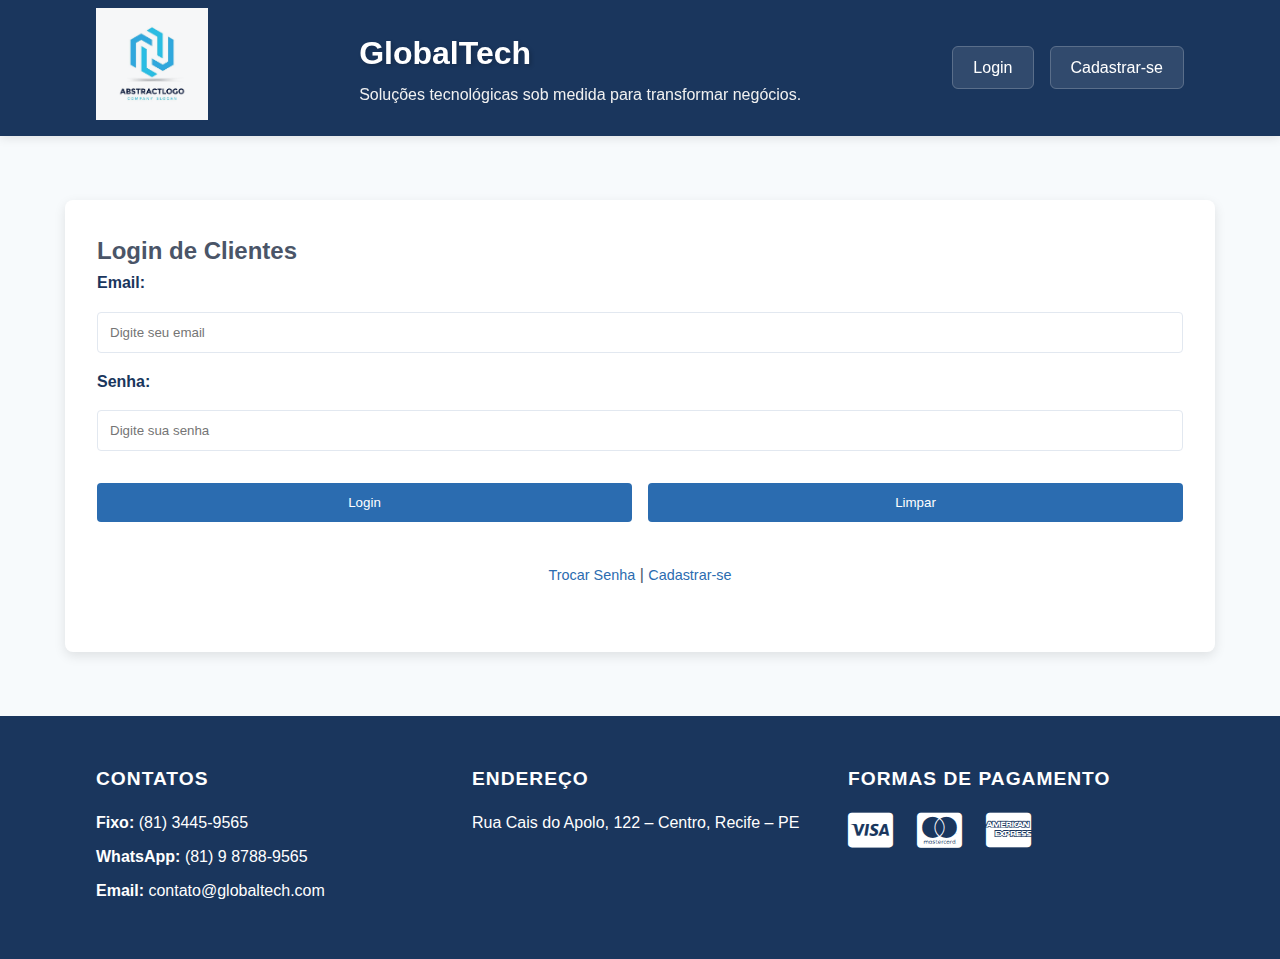
<file: AV1 - front/html/index.html>
<!DOCTYPE html>
<html lang="pt-BR">
  <head>
    <meta charset="UTF-8" />
    <meta name="viewport" content="width=device-width, initial-scale=1" />
    <title>GlobalTech – Soluções em Tecnologia</title>
    <link
      rel="stylesheet"
      href="https://cdnjs.cloudflare.com/ajax/libs/font-awesome/6.0.0/css/all.min.css"
    />
    <link rel="stylesheet" href="../css/global.css" />
    <link rel="stylesheet" href="../css/conteudo.css" />
  </head>

  <body>
    <header class="header">
      <div class="container header-container">
        <a href="index.html" class="logo-link">
          <img
            src="../assets/logo.png"
            alt="Logo GlobalTech"
            class="logo"
            loading="lazy"
          />
        </a>
        <div>
          <h1 class="site-title">GlobalTech</h1>
          <p class="site-subtitle">
            Soluções tecnológicas sob medida para transformar negócios.
          </p>
        </div>
        <nav>
          <ul class="nav-list">
            <li><a href="login.html">Login</a></li>
            <li><a href="register.html">Cadastrar-se</a></li>
          </ul>
        </nav>
      </div>
    </header>

    <main class="container">
      <section id="history" class="section">
        <h2>Nossa História</h2>
        <p>
          Desde 2004, oferecemos soluções tecnológicas inovadoras e seguras para
          diversos segmentos de mercado. Nossa missão sempre foi impulsionar a
          transformação digital com responsabilidade, acessibilidade e
          excelência.
        </p>
        <p>
          Ao longo dos anos, nos consolidamos como referência em desenvolvimento
          de software, segurança da informação e infraestrutura de rede. Com uma
          equipe multidisciplinar e apaixonada por tecnologia, entregamos
          projetos de alto impacto que contribuem diretamente para o crescimento
          sustentável de nossos clientes.
        </p>
      </section>

      <section id="video" class="section">
        <h2>Vídeo Institucional</h2>
        <div id="video-wrapper">
          <iframe
            src="https://www.youtube.com/embed/A5kPdbZm-zI"
            title="Vídeo Institucional"
            allowfullscreen
          ></iframe>
        </div>
      </section>

      <section id="gallery" class="section">
        <h2>Galeria</h2>
        <div class="gallery">
          <figure>
            <img src="../assets/instalacao1.jpg" alt="Instalação 1" />
          </figure>
          <figure>
            <img src="../assets/instalacao2.jpg" alt="Instalação 2" />
          </figure>
          <figure><img src="../assets/equipe.jpg" alt="Equipe" /></figure>
          <figure>
            <img src="../assets/atendimento.jpg" alt="Atendimento" />
          </figure>
        </div>
      </section>

      <section id="services" class="section">
        <h2>Serviços de TI</h2>
        <ul class="services-list">
          <li>Desenvolvimento de Software Sob Medida</li>
          <li>Consultoria de Segurança da Informação</li>
          <li>Gerenciamento de Infraestrutura de Rede</li>
          <li>Suporte e Manutenção Técnica</li>
          <li>Cloud Computing e Virtualização</li>
          <li>Desenvolvimento de Aplicativos Móveis</li>
          <li>Inteligência Artificial e Machine Learning</li>
          <li>Análise e Ciência de Dados</li>
          <li>Automação de Processos</li>
        </ul>
      </section>

      <section id="founders" class="section">
        <h2>Fundadores</h2>
        <table role="presentation" class="founders-table">
          <thead>
            <tr>
              <th>Cargo</th>
              <th>Nome</th>
              <th>Experiência</th>
            </tr>
          </thead>
          <tbody>
            <tr>
              <td id="ceo">CEO</td>
              <td>Luiza Omena</td>
              <td>
                Referência em Segurança da Informação e Gestão de Projetos.
              </td>
            </tr>
            <tr>
              <td>CTO</td>
              <td>Henrique Cordeiro</td>
              <td>
                Especialista em Arquitetura de Software e Sistemas Resilientes.
              </td>
            </tr>
            <tr>
              <td>COO</td>
              <td>Nika Omena</td>
              <td>Consultora de Infraestrutura de Rede e Snax.</td>
            </tr>
            <tr>
              <td>CFO</td>
              <td>Flora Omena</td>
              <td>Inovadora na Segurança Defensiva e em Liderança.</td>
            </tr>
          </tbody>
        </table>
      </section>
    </main>

    <footer class="footer">
      <div class="container footer-container">
        <div class="contacts">
          <h3>Contatos</h3>
          <ul>
            <li><strong>Fixo:</strong> (81) 3445-9565</li>
            <li><strong>WhatsApp:</strong> (81) 9 8788-9565</li>
            <li>
              <strong>Email:</strong>
              <a href="mailto:contato@globaltech.com">contato@globaltech.com</a>
            </li>
          </ul>
        </div>
        <div class="address">
          <h3>Endereço</h3>
          <p>Rua Cais do Apolo, 122 – Centro, Recife – PE</p>
        </div>
        <div class="payments">
          <h3>Formas de Pagamento</h3>
          <div class="payment-methods">
            <i class="fab fa-cc-visa"></i>
            <i class="fab fa-cc-mastercard"></i>
            <i class="fab fa-cc-amex"></i>
          </div>
        </div>
      </div>
    </footer>

    <script src="../js/session.js"></script>
  </body>
</html>
</file>
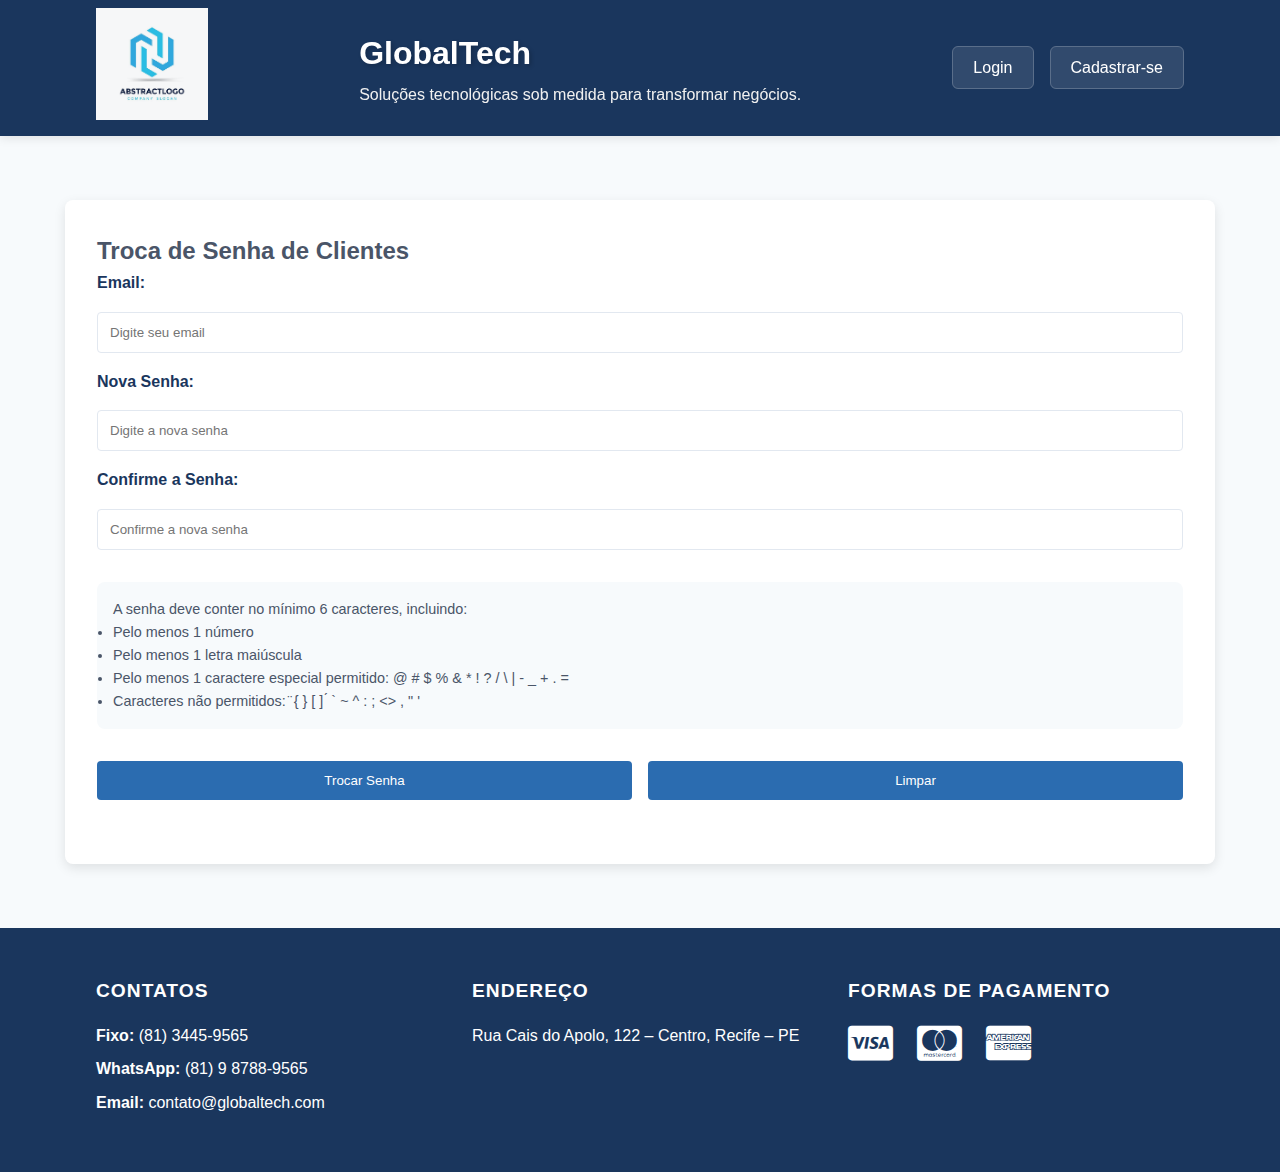
<file: AV1 - front/html/change-password.html>
<!DOCTYPE html>
<html lang="pt-BR">
  <head>
    <meta charset="UTF-8" />
    <meta name="viewport" content="width=device-width, initial-scale=1" />
    <title>Troca de Senha de Clientes</title>
    <link
      rel="stylesheet"
      href="https://cdnjs.cloudflare.com/ajax/libs/font-awesome/6.0.0/css/all.min.css"
    />
    <link rel="stylesheet" href="../css/global.css" />
    <link rel="stylesheet" href="../css/conteudo.css" />
    <link rel="stylesheet" href="../css/login.css" />
  </head>

  <body>
    <header class="header">
      <div class="container header-container">
        <a href="index.html" class="logo-link">
          <img
            src="../assets/logo.png"
            alt="Logo GlobalTech"
            class="logo"
            loading="lazy"
          />
        </a>
        <div>
          <h1 class="site-title">GlobalTech</h1>
          <p class="site-subtitle">
            Soluções tecnológicas sob medida para transformar negócios.
          </p>
        </div>
        <nav>
          <ul class="nav-list">
            <li><a href="login.html">Login</a></li>
            <li><a href="register.html">Cadastrar-se</a></li>
          </ul>
        </nav>
      </div>
    </header>

    <main class="container login-container">
      <h2>Troca de Senha de Clientes</h2>

      <form id="changePasswordForm" class="login-form">
        <label for="email">Email:</label>
        <input
          type="email"
          id="email"
          placeholder="Digite seu email"
          required
        />

        <label for="password">Nova Senha:</label>
        <input
          type="password"
          id="password"
          placeholder="Digite a nova senha"
          required
        />

        <label for="confirmPassword">Confirme a Senha:</label>
        <input
          type="password"
          id="confirmPassword"
          placeholder="Confirme a nova senha"
          required
        />

        <div class="instructions">
          <p>A senha deve conter no mínimo 6 caracteres, incluindo:</p>
          <ul>
            <li>Pelo menos 1 número</li>
            <li>Pelo menos 1 letra maiúscula</li>
            <li>
              Pelo menos 1 caractere especial permitido: @ # $ % & * ! ? / \ | -
              _ + . =
            </li>
            <li>Caracteres não permitidos: ̈ { } [ ] ́ ` ~ ^ : ; <> , " '</li>
          </ul>
        </div>

        <div class="button-group">
          <button type="submit">Trocar Senha</button>
          <button type="button" id="clearBtn">Limpar</button>
        </div>

        <p id="message" class="message"></p>
      </form>
    </main>

    <footer class="footer">
      <div class="container footer-container">
        <div class="contacts">
          <h3>Contatos</h3>
          <ul>
            <li><strong>Fixo:</strong> (81) 3445-9565</li>
            <li><strong>WhatsApp:</strong> (81) 9 8788-9565</li>
            <li>
              <strong>Email:</strong>
              <a href="mailto:contato@globaltech.com">contato@globaltech.com</a>
            </li>
          </ul>
        </div>
        <div class="address">
          <h3>Endereço</h3>
          <p>Rua Cais do Apolo, 122 – Centro, Recife – PE</p>
        </div>
        <div class="payments">
          <h3>Formas de Pagamento</h3>
          <div class="payment-methods">
            <i class="fab fa-cc-visa"></i>
            <i class="fab fa-cc-mastercard"></i>
            <i class="fab fa-cc-amex"></i>
          </div>
        </div>
      </div>
    </footer>

    <script src="../js/change-password.js"></script>
  </body>
</html>
</file>
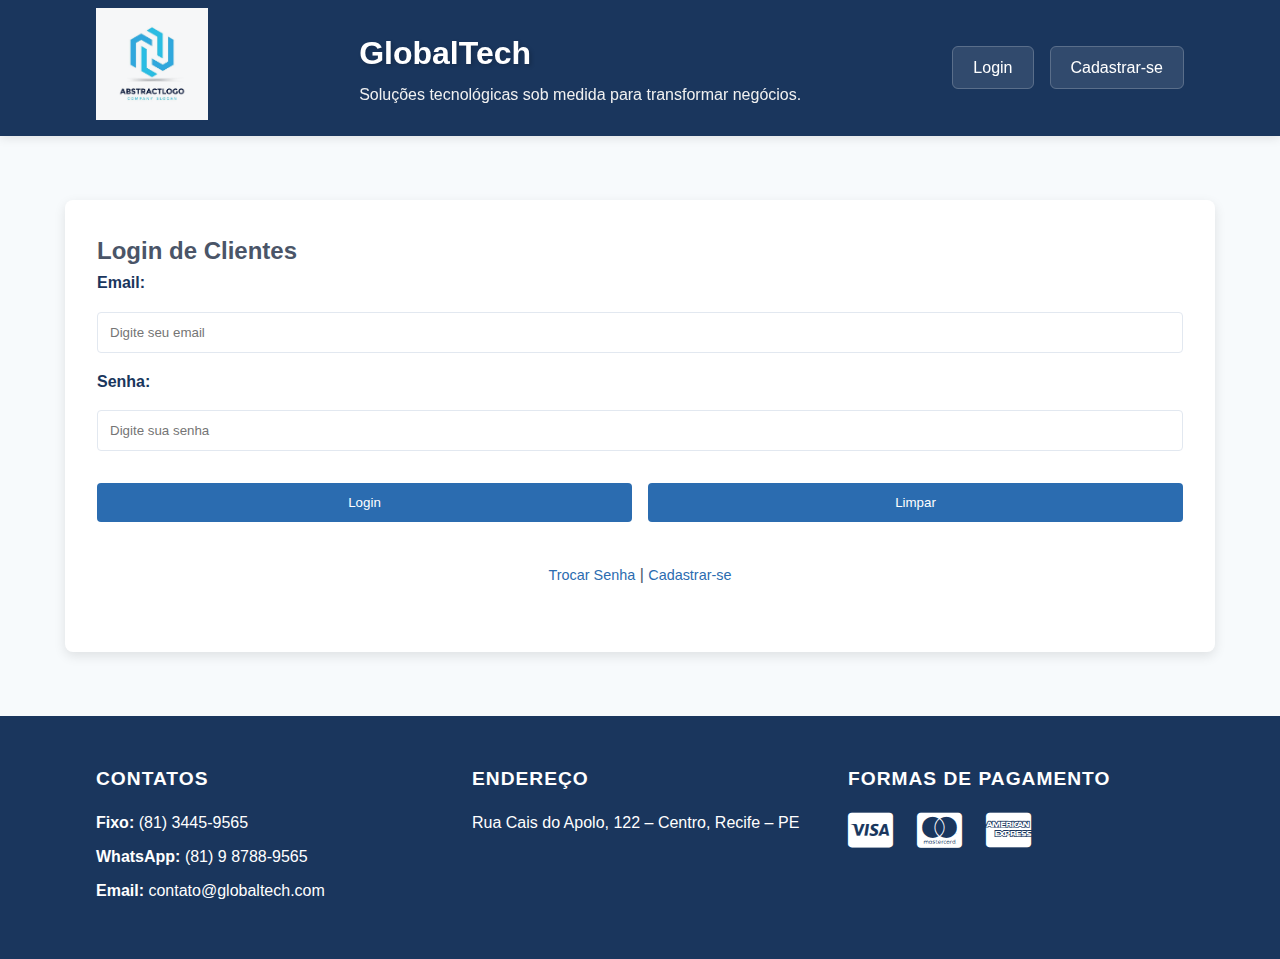
<file: AV1 - front/html/login.html>
<!DOCTYPE html>
<html lang="pt-BR">
  <head>
    <meta charset="UTF-8" />
    <meta name="viewport" content="width=device-width, initial-scale=1" />
    <title>Login de Clientes</title>
    <link
      rel="stylesheet"
      href="https://cdnjs.cloudflare.com/ajax/libs/font-awesome/6.0.0/css/all.min.css"
    />
    <link rel="stylesheet" href="../css/global.css" />
    <link rel="stylesheet" href="../css/conteudo.css" />
    <link rel="stylesheet" href="../css/login.css" />
  </head>

  <body>
    <header class="header">
      <div class="container header-container">
        <a href="index.html" class="logo-link">
          <img
            src="../assets/logo.png"
            alt="Logo GlobalTech"
            class="logo"
            loading="lazy"
          />
        </a>
        <div>
          <h1 class="site-title">GlobalTech</h1>
          <p class="site-subtitle">
            Soluções tecnológicas sob medida para transformar negócios.
          </p>
        </div>
        <nav>
          <ul class="nav-list">
            <li><a href="login.html">Login</a></li>
            <li><a href="register.html">Cadastrar-se</a></li>
          </ul>
        </nav>
      </div>
    </header>

    <main class="container login-container">
      <h2>Login de Clientes</h2>

      <form id="loginForm" class="login-form">
        <label for="email">Email:</label>
        <input
          type="email"
          id="email"
          placeholder="Digite seu email"
          required
        />

        <label for="password">Senha:</label>
        <input
          type="password"
          id="password"
          placeholder="Digite sua senha"
          required
        />

        <div class="button-group">
          <button type="submit">Login</button>
          <button type="button" id="clearBtn">Limpar</button>
        </div>

        <p class="form-links">
          <a href="change-password.html">Trocar Senha</a> |
          <a href="register.html">Cadastrar-se</a>
        </p>

        <p id="message" class="message"></p>
      </form>
    </main>

    <footer class="footer">
      <div class="container footer-container">
        <div class="contacts">
          <h3>Contatos</h3>
          <ul>
            <li><strong>Fixo:</strong> (81) 3445-9565</li>
            <li><strong>WhatsApp:</strong> (81) 9 8788-9565</li>
            <li>
              <strong>Email:</strong>
              <a href="mailto:contato@globaltech.com">contato@globaltech.com</a>
            </li>
          </ul>
        </div>
        <div class="address">
          <h3>Endereço</h3>
          <p>Rua Cais do Apolo, 122 – Centro, Recife – PE</p>
        </div>
        <div class="payments">
          <h3>Formas de Pagamento</h3>
          <div class="payment-methods">
            <i class="fab fa-cc-visa"></i>
            <i class="fab fa-cc-mastercard"></i>
            <i class="fab fa-cc-amex"></i>
          </div>
        </div>
      </div>
    </footer>

    <script src="../js/login.js"></script>
  </body>
</html>
</file>
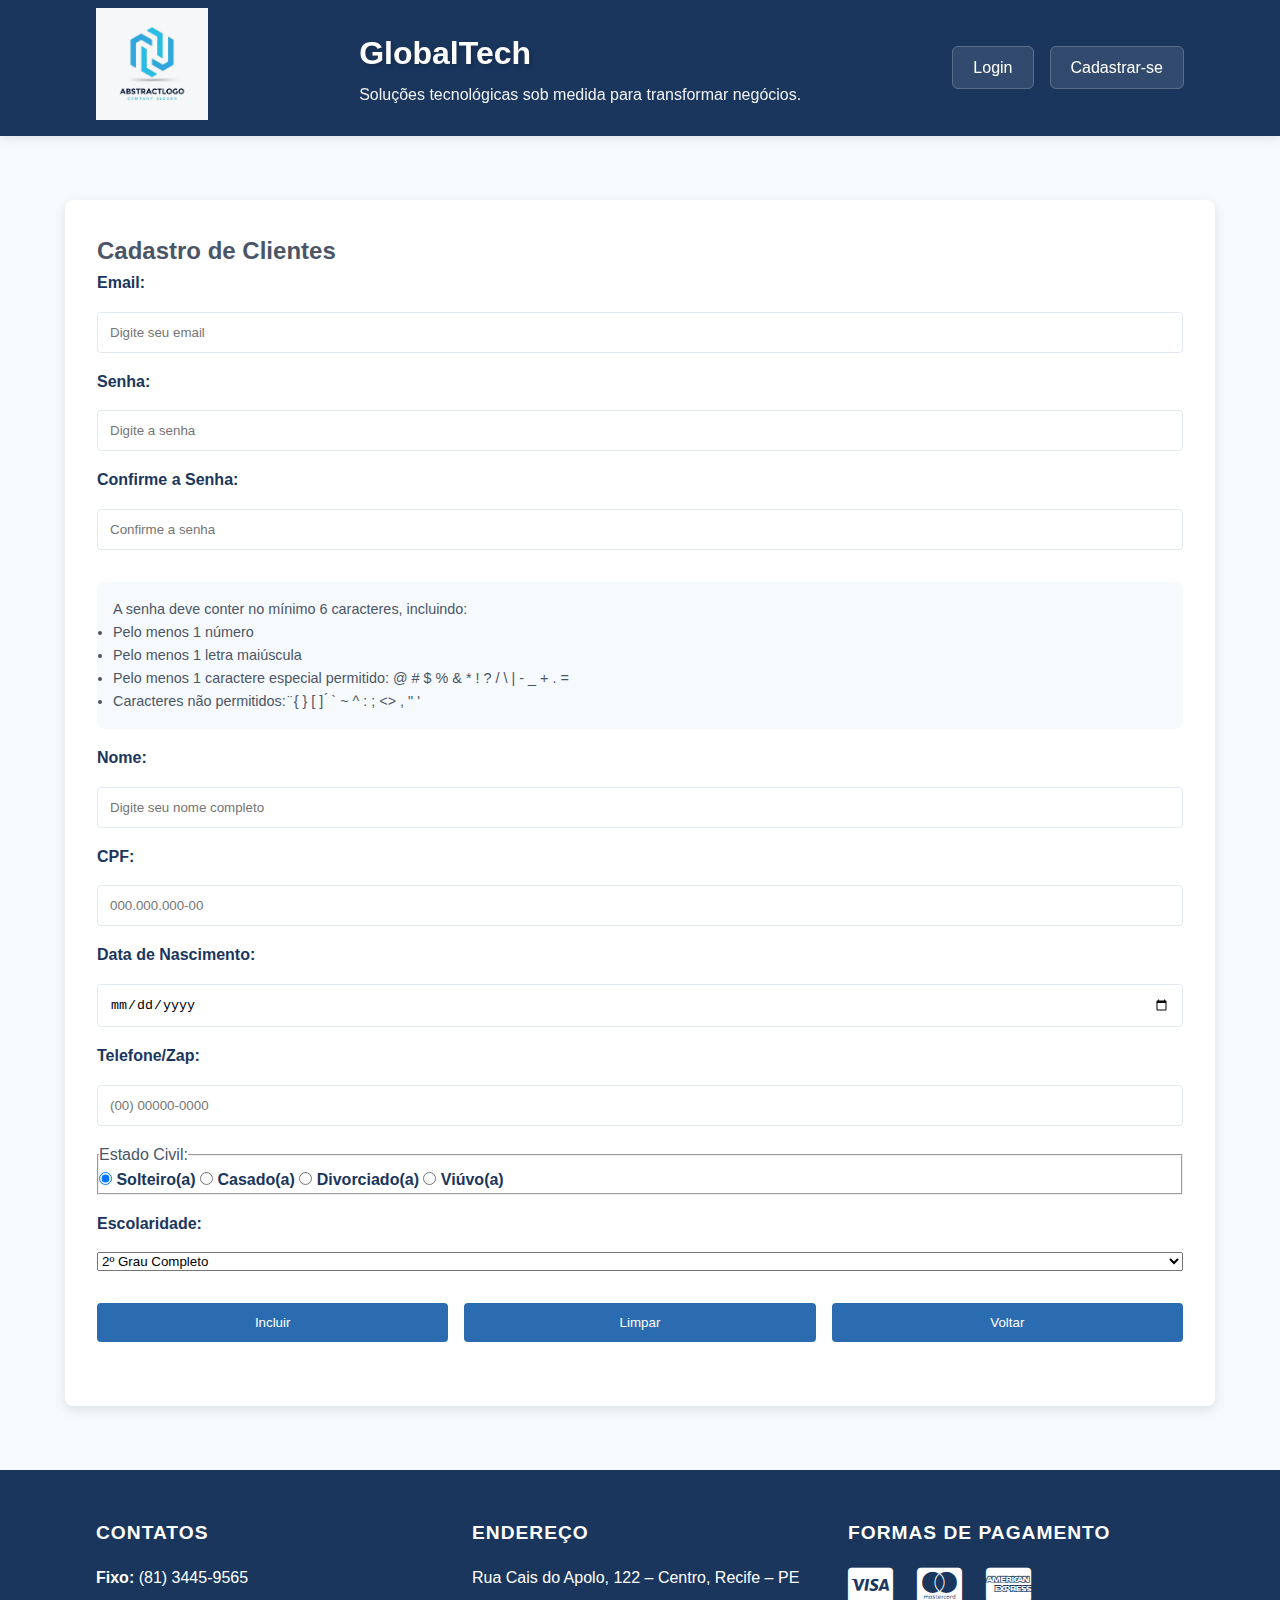
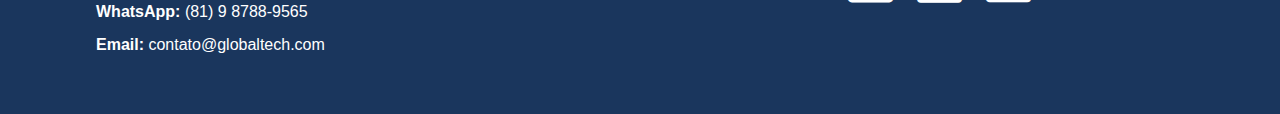
<file: AV1 - front/html/register.html>
<!DOCTYPE html>
<html lang="pt-BR">
  <head>
    <meta charset="UTF-8" />
    <meta name="viewport" content="width=device-width, initial-scale=1" />
    <title>Cadastro de Clientes</title>
    <link
      rel="stylesheet"
      href="https://cdnjs.cloudflare.com/ajax/libs/font-awesome/6.0.0/css/all.min.css"
    />
    <link rel="stylesheet" href="../css/global.css" />
    <link rel="stylesheet" href="../css/conteudo.css" />
    <link rel="stylesheet" href="../css/login.css" />
  </head>

  <body>
    <header class="header">
      <div class="container header-container">
        <a href="index.html" class="logo-link">
          <img
            src="../assets/logo.png"
            alt="Logo GlobalTech"
            class="logo"
            loading="lazy"
          />
        </a>
        <div>
          <h1 class="site-title">GlobalTech</h1>
          <p class="site-subtitle">
            Soluções tecnológicas sob medida para transformar negócios.
          </p>
        </div>
        <nav>
          <ul class="nav-list">
            <li><a href="login.html">Login</a></li>
            <li><a href="register.html">Cadastrar-se</a></li>
          </ul>
        </nav>
      </div>
    </header>

    <main class="container login-container">
      <h2>Cadastro de Clientes</h2>

      <form id="registerForm" class="login-form">
        <label for="email">Email:</label>
        <input
          type="email"
          id="email"
          placeholder="Digite seu email"
          required
        />

        <label for="password">Senha:</label>
        <input
          type="password"
          id="password"
          placeholder="Digite a senha"
          required
        />

        <label for="confirmPassword">Confirme a Senha:</label>
        <input
          type="password"
          id="confirmPassword"
          placeholder="Confirme a senha"
          required
        />

        <div class="instructions">
          <p>A senha deve conter no mínimo 6 caracteres, incluindo:</p>
          <ul>
            <li>Pelo menos 1 número</li>
            <li>Pelo menos 1 letra maiúscula</li>
            <li>
              Pelo menos 1 caractere especial permitido: @ # $ % & * ! ? / \ | -
              _ + . =
            </li>
            <li>Caracteres não permitidos: ̈ { } [ ] ́ ` ~ ^ : ; <> , " '</li>
          </ul>
        </div>

        <label for="name">Nome:</label>
        <input
          type="text"
          id="name"
          placeholder="Digite seu nome completo"
          required
        />

        <label for="cpf">CPF:</label>
        <input
          type="text"
          id="cpf"
          placeholder="000.000.000-00"
          maxlength="14"
          required
        />

        <label for="birthdate">Data de Nascimento:</label>
        <input type="date" id="birthdate" required />

        <label for="phone">Telefone/Zap:</label>
        <input
          type="text"
          id="phone"
          placeholder="(00) 00000-0000"
          maxlength="15"
        />

        <fieldset class="fieldset-group">
          <legend>Estado Civil:</legend>
          <label
            ><input
              type="radio"
              name="maritalStatus"
              value="solteiro"
              checked
            />
            Solteiro(a)</label
          >
          <label
            ><input type="radio" name="maritalStatus" value="casado" />
            Casado(a)</label
          >
          <label
            ><input type="radio" name="maritalStatus" value="divorciado" />
            Divorciado(a)</label
          >
          <label
            ><input type="radio" name="maritalStatus" value="viuvo" />
            Viúvo(a)</label
          >
        </fieldset>

        <label for="education">Escolaridade:</label>
        <select id="education">
          <option value="1_incompleto">1º Grau Incompleto</option>
          <option value="1_completo">1º Grau Completo</option>
          <option value="2_completo" selected>2º Grau Completo</option>
          <option value="superior">Nível Superior</option>
          <option value="pos">Pós-Graduado</option>
        </select>

        <div class="button-group">
          <button type="submit">Incluir</button>
          <button type="button" id="clearBtn">Limpar</button>
          <button type="button" id="backBtn">Voltar</button>
        </div>

        <p id="message" class="message"></p>
      </form>
    </main>

    <footer class="footer">
      <div class="container footer-container">
        <div class="contacts">
          <h3>Contatos</h3>
          <ul>
            <li><strong>Fixo:</strong> (81) 3445-9565</li>
            <li><strong>WhatsApp:</strong> (81) 9 8788-9565</li>
            <li>
              <strong>Email:</strong>
              <a href="mailto:contato@globaltech.com">contato@globaltech.com</a>
            </li>
          </ul>
        </div>
        <div class="address">
          <h3>Endereço</h3>
          <p>Rua Cais do Apolo, 122 – Centro, Recife – PE</p>
        </div>
        <div class="payments">
          <h3>Formas de Pagamento</h3>
          <div class="payment-methods">
            <i class="fab fa-cc-visa"></i>
            <i class="fab fa-cc-mastercard"></i>
            <i class="fab fa-cc-amex"></i>
          </div>
        </div>
      </div>
    </footer>

    <script type="module" src="../js/register.js"></script>
  </body>
</html>
</file>
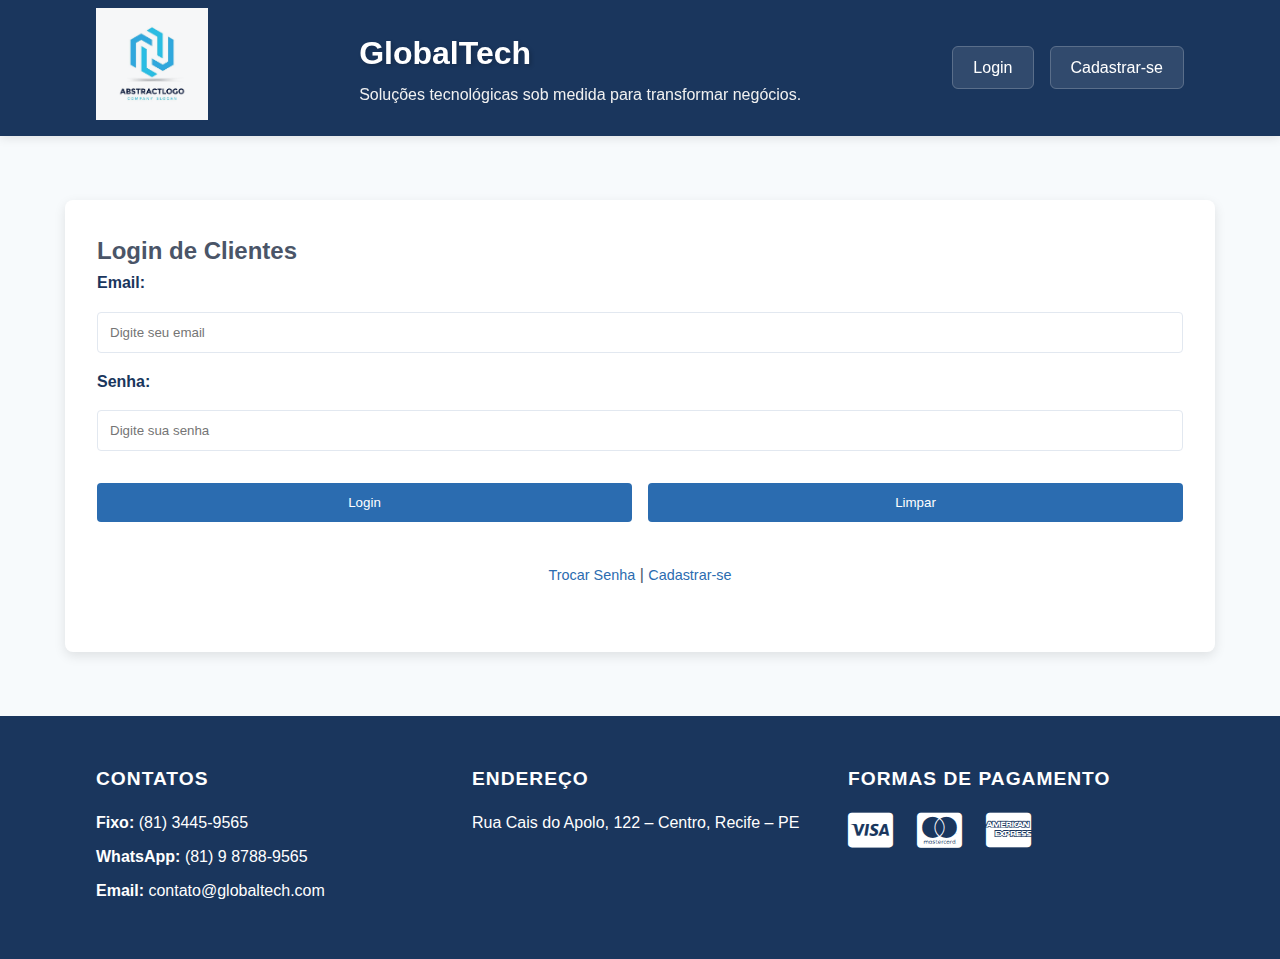
<file: AV1 - front/html/service.html>
<!DOCTYPE html>
<html lang="pt-BR">
  <head>
    <meta charset="UTF-8" />
    <meta name="viewport" content="width=device-width, initial-scale=1" />
    <title>Solicitação de Serviços de TI</title>
    <link
      rel="stylesheet"
      href="https://cdnjs.cloudflare.com/ajax/libs/font-awesome/6.0.0/css/all.min.css"
    />
    <link rel="stylesheet" href="../css/global.css" />
    <link rel="stylesheet" href="../css/conteudo.css" />
    <link rel="stylesheet" href="../css/service.css" />
  </head>

  <body>
    <header class="header">
      <div class="container header-container">
        <a href="index.html" class="logo-link">
          <img
            src="../assets/logo.png"
            alt="Logo GlobalTech"
            class="logo"
            loading="lazy"
          />
        </a>
        <div>
          <h1 class="site-title">GlobalTech</h1>
          <p class="site-subtitle">
            Soluções tecnológicas sob medida para transformar negócios.
          </p>
        </div>
        <nav>
          <ul class="nav-list">
            <li><a href="login.html">Login</a></li>
            <li><a href="register.html">Cadastrar-se</a></li>
          </ul>
        </nav>
      </div>
    </header>

    <main class="container login-container">
      <h2>Solicitação de Serviços de TI</h2>

      <section class="orders-list section">
        <h3>Solicitações Realizadas</h3>
        <table id="ordersTable" class="founders-table">
          <thead>
            <tr>
              <th style="color: black">#</th>
              <th>Data do Pedido</th>
              <th>Serviço</th>
              <th>Status</th>
              <th>Preço</th>
              <th>Data Prevista</th>
              <th>Ações</th>
            </tr>
          </thead>
          <tbody></tbody>
        </table>
      </section>

      <section class="new-request section">
        <h3>Nova Solicitação</h3>

        <form id="serviceForm" class="login-form">
          <label for="service">Serviço de TI:</label>
          <select id="service" required>
            <option value="">Selecione um serviço</option>
            <option value="Desenvolvimento de Software">
              Desenvolvimento de Software
            </option>
            <option value="Consultoria de Segurança">
              Consultoria de Segurança
            </option>
            <option value="Gerenciamento de Rede">Gerenciamento de Rede</option>
            <option value="Suporte Técnico">Suporte Técnico</option>
          </select>

          <label><strong>Preço:</strong> <span id="price">-</span></label>
          <label
            ><strong>Prazo de Atendimento:</strong>
            <span id="deadline">-</span></label
          >
          <label
            ><strong>Data Prevista:</strong>
            <span id="expectedDate">-</span></label
          >

          <div class="button-group">
            <button type="submit">Incluir Solicitação</button>
          </div>
        </form>
      </section>
    </main>

    <footer class="footer">
      <div class="container footer-container">
        <div class="contacts">
          <h3>Contatos</h3>
          <ul>
            <li><strong>Fixo:</strong> (81) 3445-9565</li>
            <li><strong>WhatsApp:</strong> (81) 9 8788-9565</li>
            <li>
              <strong>Email:</strong>
              <a href="mailto:contato@globaltech.com">contato@globaltech.com</a>
            </li>
          </ul>
        </div>
        <div class="address">
          <h3>Endereço</h3>
          <p>Rua Cais do Apolo, 122 – Centro, Recife – PE</p>
        </div>
        <div class="payments">
          <h3>Formas de Pagamento</h3>
          <div class="payment-methods">
            <i class="fab fa-cc-visa"></i>
            <i class="fab fa-cc-mastercard"></i>
            <i class="fab fa-cc-amex"></i>
          </div>
        </div>
      </div>
    </footer>

    <script src="../js/service.js"></script>
    <script src="../js/session.js"></script>
  </body>
</html>
</file>
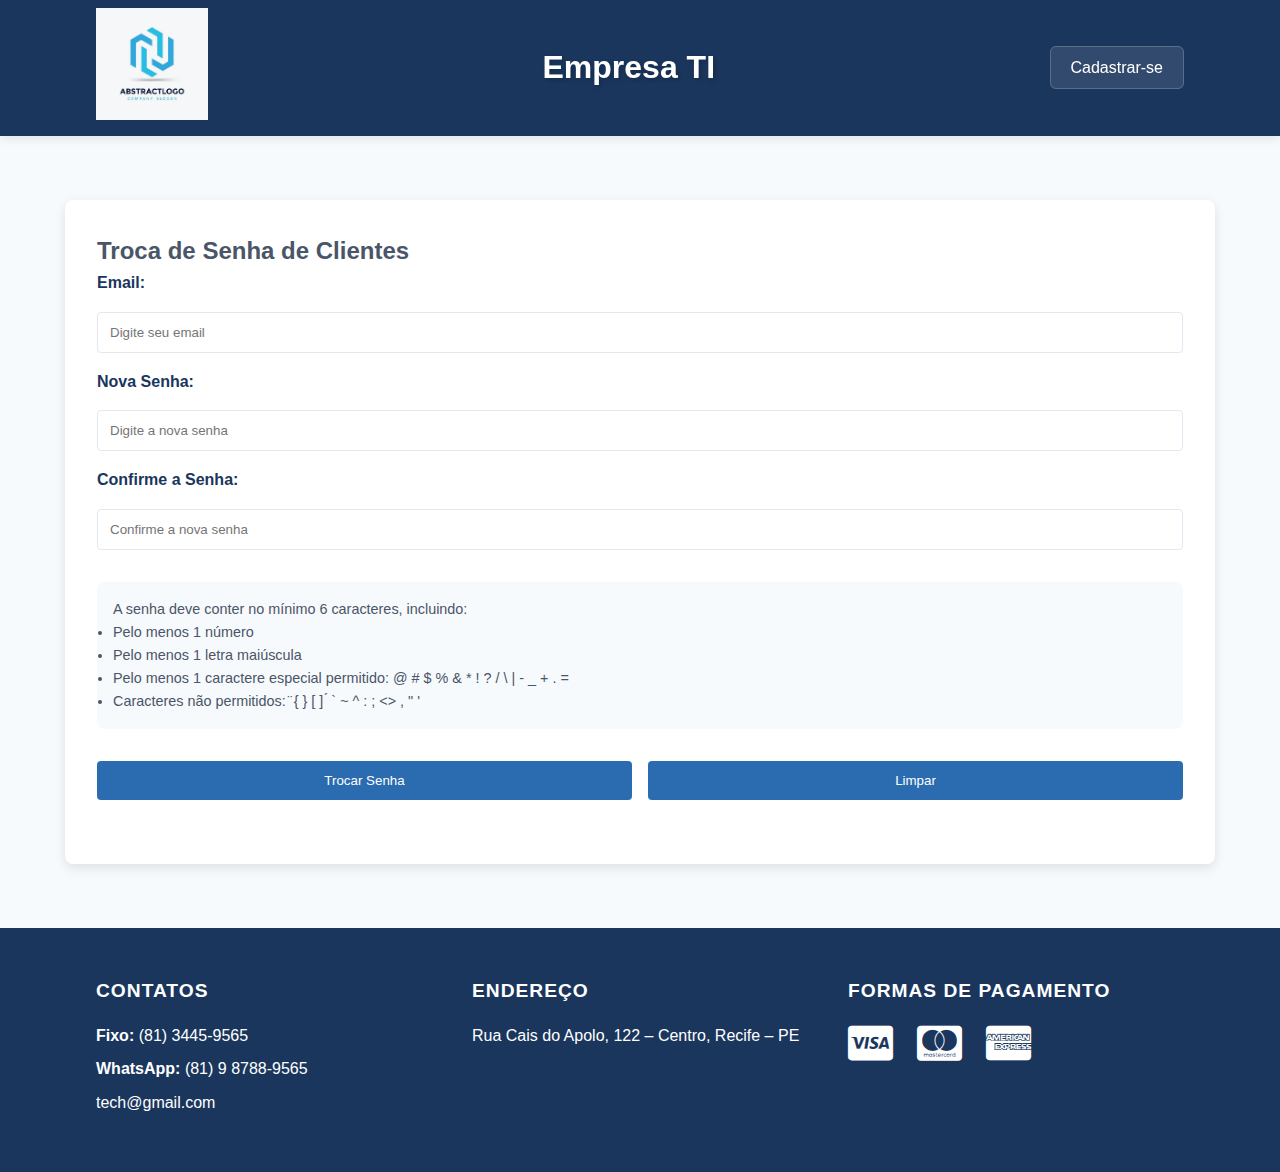
<file: AV1 - front/html/trocar-senha.html>
<!DOCTYPE html>
<html lang="pt-BR">

<head>
  <meta charset="UTF-8" />
  <meta name="viewport" content="width=device-width, initial-scale=1" />
  <title>Troca de Senha de Clientes</title>
  <link rel="stylesheet" href="https://cdnjs.cloudflare.com/ajax/libs/font-awesome/6.0.0/css/all.min.css" />
  <link rel="stylesheet" href="../css/global.css" />
  <link rel="stylesheet" href="../css/conteudo.css" />
  <link rel="stylesheet" href="../css/login.css" />
</head>

<body>
  <header class="header">
    <div class="container header-container">
      <a href="index.html" class="logo-link">
        <img src="../assets/logo.png" alt="Logo Empresa TI" class="logo" loading="lazy" />
      </a>
      <h1 class="site-title">Empresa TI</h1>
      <nav>
        <ul class="nav-list">
          <li><a href="register.html">Cadastrar-se</a></li>
        </ul>
      </nav>
    </div>
  </header>

  <main class="container login-container">
    <h2>Troca de Senha de Clientes</h2>

    <form id="changePasswordForm" class="login-form">
      <label for="email">Email:</label>
      <input type="email" id="email" placeholder="Digite seu email" required />

      <label for="password">Nova Senha:</label>
      <input type="password" id="password" placeholder="Digite a nova senha" required />

      <label for="confirmPassword">Confirme a Senha:</label>
      <input type="password" id="confirmPassword" placeholder="Confirme a nova senha" required />

      <div class="instructions">
        <p>A senha deve conter no mínimo 6 caracteres, incluindo:</p>
        <ul>
          <li>Pelo menos 1 número</li>
          <li>Pelo menos 1 letra maiúscula</li>
          <li>Pelo menos 1 caractere especial permitido: @ # $ % & * ! ? / \ | - _ + . =</li>
          <li>Caracteres não permitidos: ̈ { } [ ] ́ ` ~ ^ : ; <> , " '</li>
        </ul>
      </div>

      <div class="button-group">
        <button type="submit">Trocar Senha</button>
        <button type="button" id="clearBtn">Limpar</button>
      </div>

      <p id="message" class="message"></p>
    </form>
  </main>

  <footer class="footer">
    <div class="container footer-container">
      <div class="contacts">
        <h3>Contatos</h3>
        <ul>
          <li><strong>Fixo:</strong> (81) 3445-9565</li>
          <li><strong>WhatsApp:</strong> (81) 9 8788-9565</li>
          <li><a href="mailto:tech@gmail.com">tech@gmail.com</a></li>
        </ul>
      </div>
      <div class="address">
        <h3>Endereço</h3>
        <p>Rua Cais do Apolo, 122 – Centro, Recife – PE</p>
      </div>
      <div class="payments">
        <h3>Formas de Pagamento</h3>
        <div class="payment-methods">
          <i class="fab fa-cc-visa"></i>
          <i class="fab fa-cc-mastercard"></i>
          <i class="fab fa-cc-amex"></i>
        </div>
      </div>
    </div>
  </footer>

  <script src="../js/trocar-senha.js"></script>
</body>

</html>
</file>
<file: AV1 - front/css/global.css>
:root {
  --blue-dark: #1a365d;
  --blue: #2b6cb0;
  --blue-light: #4299e1;
  --white: #ffffff;
  --gray-light: #f7fafc;
  --gray: #e2e8f0;
  --gray-dark: #4a5568;
  --accent: #02526a;
  --accent-light: #04a8da;
}

* {
  margin: 0;
  padding: 0;
  box-sizing: border-box;
}

body {
  font-family: "Segoe UI", sans-serif;
  background-color: var(--gray-light);
  color: var(--gray-dark);
  line-height: 1.6;
  cursor: default;
}

.container {
  max-width: 1150px;
  width: 90%;
  margin: 0 auto;
}

a {
  color: var(--blue);
  text-decoration: none;
}

a:hover {
  text-decoration: underline;
}

.hidden {
  display: none !important;
}

img[loading] {
  opacity: 0.96;
}

.header {
  background: var(--blue-dark);
  padding: 0.5rem 0;
  box-shadow: 0 2px 10px rgba(0, 0, 0, 0.1);
  position: sticky;
  top: 0;
  z-index: 1000;
}

.header-container {
  display: flex;
  align-items: center;
  justify-content: space-between;
  flex-wrap: wrap;
  max-width: 1200px;
  margin: 0 auto;
  padding: 0 2rem;
}

@media (max-width: 768px) {
  .header-container {
    flex-direction: column;
    align-items: center;
    text-align: center;
    gap: 1rem;
    padding: 1rem;
  }

  .logo {
    width: 6rem;
  }

  .site-title {
    font-size: 1.6rem;
  }

  .site-subtitle {
    font-size: 0.9rem;
  }

  .nav-list {
    flex-direction: column;
    gap: 0.75rem;
    width: 100%;
    margin-top: 0.5rem;
  }

  .nav-list a {
    width: 100%;
    padding: 0.75rem 0;
    background: rgba(255, 255, 255, 0.08);
    border: 1px solid rgba(255, 255, 255, 0.15);
  }

  .nav-list li {
    margin-top: 1rem;
  }
}

.logo {
  width: 7rem;
  transition: transform 0.3s ease;
}

.logo:hover {
  transform: scale(1.05);
}

.site-title {
  font-size: 2rem;
  color: var(--white);
  font-weight: bold;
  text-shadow: 2px 2px 4px rgba(0, 0, 0, 0.2);
  font-family: "Montserrat", sans-serif;
}

.nav-list {
  list-style: none;
  display: flex;
  gap: 1rem;
  align-items: center;
}

.nav-list a {
  color: var(--white);
  font-weight: 500;
  text-decoration: none;
  padding: 0.75rem 1.25rem;
  border-radius: 6px;
  transition: all 0.3s ease;
  background: rgba(255, 255, 255, 0.1);
  border: 1px solid rgba(255, 255, 255, 0.2);
}

.nav-list a:hover {
  background: rgba(255, 255, 255, 0.2);
  transform: translateY(-2px);
  box-shadow: 0 4px 8px rgba(0, 0, 0, 0.1);
}

.nav-list a:active {
  transform: translateY(0);
}

.footer {
  background: var(--blue-dark);
  color: var(--white);
  padding: 3rem 0;
  margin-top: 4rem;
}

.footer-container {
  display: grid;
  grid-template-columns: repeat(auto-fit, minmax(250px, 1fr));
  gap: 2.5rem;
  max-width: 1200px;
  margin: 0 auto;
  padding: 0 2rem;
}

.footer-container h3 {
  margin-bottom: 1rem;
  font-size: 1.2rem;
  text-transform: uppercase;
  letter-spacing: 1px;
}

.footer-container a {
  color: var(--white);
  text-decoration: none;
  transition: opacity 0.3s ease;
}

.footer-container a:hover {
  opacity: 0.8;
}

.footer-container ul {
  list-style: none;
}

.footer-container li {
  margin-bottom: 0.5rem;
}

.footer-container img {
  width: 50px;
  margin-right: 1rem;
  transition: transform 0.3s ease;
}

.footer-container img:hover {
  transform: scale(1.1);
}

.payment-methods {
  display: flex;
  gap: 1.5rem;
  margin-top: 1rem;
}

.payment-methods i {
  font-size: 2.5rem;
  color: var(--white);
  transition: all 0.3s ease;
}

.payment-methods i:hover {
  transform: scale(1.1);
  color: var(--blue-light);
}

.payment-methods .fa-cc-visa,
.payment-methods .fa-cc-mastercard,
.payment-methods .fa-cc-amex {
  color: var(--white);
}

.logo-link {
  display: inline-block;
  text-decoration: none;
}

.site-subtitle {
  font-size: 1rem;
  color: #f0f0f0;
  margin-top: 0.2rem;
}
</file>
<file: AV1 - front/css/conteudo.css>
.section {
  margin: 4rem 0;
  padding: 0 2rem;
  max-width: 1200px;
  margin: 4rem auto;
}

.section h2 {
  color: var(--blue);
  font-size: 2rem;
  margin-bottom: 1.5rem;
  border-bottom: 3px solid var(--blue);
  display: inline-block;
  font-family: 'Montserrat', sans-serif;
  text-transform: uppercase;
  letter-spacing: 1px;
}

.video-wrapper {
  position: relative;
  padding-bottom: 56.25%;
  height: 0;
  overflow: hidden;
  border-radius: 12px;
  box-shadow: 0 8px 16px rgba(0, 0, 0, 0.15);
  transition: transform 0.3s ease;
}

.video-wrapper:hover {
  transform: scale(1.02);
}

.video-wrapper iframe {
  position: absolute;
  width: 100%;
  height: 100%;
  border: none;
}

.gallery {
  display: flex;
  flex-wrap: wrap;
  gap: 1.5rem;
  justify-content: center;
}

.gallery figure {
  flex: 1 1 calc(25% - 1.5rem);
  max-width: 300px;
  background: var(--white);
  border-radius: 8px;
  box-shadow: 0 4px 8px rgba(0, 0, 0, 0.1);
  transition: transform 0.3s ease;
  overflow: hidden;
}

.gallery figure:hover {
  transform: translateY(-5px);
}

.gallery img {
  width: 100%;
  height: 200px;
  object-fit: cover;
  border-bottom: 1px solid #eee;
  border-radius: 8px 8px 0 0;
  transition: transform 0.3s ease;
}

.gallery figure:hover img {
  transform: scale(1.05);
}

.services-list {
  display: grid;
  grid-template-columns: repeat(auto-fit, minmax(300px, 1fr));
  gap: 1.5rem;
  list-style: none;
  padding: 0;
}

.services-list li {
  background: var(--white);
  padding: 1.5rem;
  border-radius: 8px;
  box-shadow: 0 4px 8px rgba(0, 0, 0, 0.08);
  transition: all 0.3s ease;
  position: relative;
  overflow: hidden;
  border-left: 4px solid var(--accent);
  display: flex;
  align-items: center;
  min-height: 100px;
}

.services-list li:hover {
  transform: translateY(-5px);
  box-shadow: 0 6px 12px rgba(0, 0, 0, 0.12);
  border-left-color: var(--accent-light);
}

.services-list li::before {
  content: "→";
  color: var(--accent);
  font-size: 1.5rem;
  margin-right: 1rem;
  transition: transform 0.3s ease;
}

.services-list li:hover::before {
  transform: translateX(5px);
}

h2+p {
  margin-top: 0.75rem;
  color: var(--gray-dark);
}

.services-list li~li {
  border-top: 1px solid var(--gray);
}

.founders-table {
  width: 100%;
  border-collapse: separate;
  border-spacing: 0;
  background: var(--white);
  border-radius: 8px;
  overflow: hidden;
  box-shadow: 0 4px 8px rgba(0, 0, 0, 0.08);
}

.founders-table th {
  background: var(--blue);
  color: var(--white);
  padding: 1rem;
  text-align: left;
  font-weight: 600;
  text-transform: uppercase;
  letter-spacing: 1px;
}

.founders-table td {
  padding: 1rem;
  border-bottom: 1px solid var(--gray);
  transition: background-color 0.3s ease;
}

.founders-table tr:hover td {
  background: var(--gray-light);
}

.founders-table tr:nth-child(even) {
  background: var(--gray-light);
}
</file>
<file: AV1 - front/css/login.css>
.login-container {
  margin-top: 4rem;
  margin-bottom: 4rem;
  background: var(--white);
  padding: 2rem;
  border-radius: 8px;
  box-shadow: 0 4px 12px rgba(0, 0, 0, 0.1);
}

.login-form {
  display: flex;
  flex-direction: column;
  gap: 1rem;
}

.login-form label {
  font-weight: bold;
  color: var(--blue-dark);
}

.login-form input {
  padding: 0.75rem;
  border: 1px solid var(--gray);
  border-radius: 4px;
}

.login-form input:focus {
  border-color: var(--blue);
  outline: none;
}

.button-group {
  display: flex;
  gap: 1rem;
  margin-top: 1rem;
}

.button-group button {
  flex: 1;
  background: var(--blue);
  color: var(--white);
  border: none;
  padding: 0.75rem;
  border-radius: 4px;
  cursor: pointer;
  transition: background 0.3s;
}

.button-group button:hover {
  background: var(--blue-light);
}

.form-links {
  margin-top: 1.5rem;
  text-align: center;
}

.form-links a {
  font-size: 0.9rem;
}

.message {
  color: red;
  font-weight: bold;
  margin-top: 1rem;
}

.instructions {
  background: var(--gray-light);
  padding: 1rem;
  border-radius: 8px;
  margin-top: 1rem;
  font-size: 0.9rem;
}
</file>
<file: AV1 - front/css/service.css>
/* Estilos específicos para a página de serviços */
.login-container {
    max-width: 1000px;
    margin: 2rem auto;
    padding: 2rem;
    background: var(--white);
    border-radius: 12px;
    box-shadow: 0 4px 20px rgba(0, 0, 0, 0.1);
}

.login-container h2 {
    color: var(--blue-dark);
    font-size: 2.5rem;
    margin-bottom: 2rem;
    text-align: center;
    font-family: 'Montserrat', sans-serif;
    text-transform: uppercase;
    letter-spacing: 1px;
}

.user-info {
    background: var(--gray-light);
    padding: 2rem;
    border-radius: 12px;
    margin-bottom: 2rem;
    box-shadow: 0 2px 10px rgba(0, 0, 0, 0.05);
}

.user-info h3 {
    color: var(--blue);
    font-size: 1.5rem;
    margin-bottom: 1rem;
    font-family: 'Montserrat', sans-serif;
}

.user-info p {
    font-size: 1.1rem;
    margin-bottom: 0.5rem;
    color: var(--gray-dark);
}

.orders-list {
    margin-bottom: 2rem;
}

.orders-list h3 {
    color: var(--blue);
    font-size: 1.5rem;
    margin-bottom: 1.5rem;
    font-family: 'Montserrat', sans-serif;
}

.founders-table {
    width: 100%;
    border-collapse: separate;
    border-spacing: 0;
    background: var(--white);
    border-radius: 12px;
    overflow: hidden;
    box-shadow: 0 4px 20px rgba(0, 0, 0, 0.1);
}

.founders-table th {
    background: var(--blue);
    color: var(--white);
    padding: 1.25rem;
    text-align: left;
    font-weight: 600;
    text-transform: uppercase;
    letter-spacing: 1px;
    font-size: 1.1rem;
}

.founders-table td {
    padding: 1.25rem;
    border-bottom: 1px solid var(--gray);
    transition: background-color 0.3s ease;
    font-size: 1.1rem;
}

.founders-table tr:hover td {
    background: var(--gray-light);
}

.founders-table tr:nth-child(even) {
    background: var(--gray-light);
}

.new-request {
    background: var(--gray-light);
    padding: 2rem;
    border-radius: 12px;
    box-shadow: 0 2px 10px rgba(0, 0, 0, 0.05);
}

.new-request h3 {
    color: var(--blue);
    font-size: 1.5rem;
    margin-bottom: 1.5rem;
    font-family: 'Montserrat', sans-serif;
}

.login-form {
    display: flex;
    flex-direction: column;
    gap: 1.5rem;
}

.login-form label {
    font-weight: 500;
    color: var(--gray-dark);
    font-size: 1.1rem;
}

.login-form select {
    padding: 1rem;
    border: 2px solid var(--gray);
    border-radius: 8px;
    background: var(--white);
    font-size: 1.1rem;
    transition: all 0.3s ease;
}

.login-form select:focus {
    border-color: var(--blue);
    outline: none;
    box-shadow: 0 0 0 3px rgba(43, 108, 176, 0.1);
}

.login-form span {
    font-weight: 600;
    color: var(--blue);
}

.button-group {
    display: flex;
    justify-content: flex-end;
    margin-top: 2rem;
    gap: 1rem;
}

.button-group button {
    padding: 1rem 2rem;
    background: var(--blue-dark);
    color: var(--white);
    border: none;
    border-radius: 8px;
    cursor: pointer;
    transition: all 0.3s ease;
    font-size: 1.1rem;
    font-weight: 500;
    text-transform: uppercase;
    letter-spacing: 1px;
}

.button-group button:hover {
    background: var(--blue);
    transform: translateY(-2px);
    box-shadow: 0 4px 8px rgba(0, 0, 0, 0.1);
}

.button-group button:active {
    transform: translateY(0);
}

.delete-btn {
    padding: 0.75rem 1.5rem;
    background: #b91c1c;
    color: var(--white);
    border: none;
    border-radius: 8px;
    cursor: pointer;
    transition: all 0.3s ease;
    font-weight: 500;
    text-transform: uppercase;
    letter-spacing: 1px;
}

.delete-btn:hover {
    background: #dc2626;
    transform: translateY(-2px);
    box-shadow: 0 4px 8px rgba(0, 0, 0, 0.1);
}

.delete-btn:active {
    transform: translateY(0);
}

/* Responsividade */
@media (max-width: 768px) {
    .login-container {
        padding: 1.5rem;
    }

    .login-container h2 {
        font-size: 2rem;
    }

    .founders-table {
        display: block;
        overflow-x: auto;
    }

    .button-group {
        flex-direction: column;
    }

    .button-group button {
        width: 100%;
    }
}

/* Estilos para mensagem de acesso restrito */
.message.error {
    background-color: #fee2e2;
    border: 1px solid #ef4444;
    color: #b91c1c;
    padding: 1.5rem;
    border-radius: 0.5rem;
    margin: 1rem 0;
    text-align: center;
}

.message.error p {
    margin-bottom: 1.5rem;
    font-size: 1.1rem;
}

.message.error .button-group {
    display: flex;
    gap: 1rem;
    justify-content: center;
}

.message.error .button {
    display: inline-block;
    padding: 0.75rem 1.5rem;
    background-color: var(--blue-dark);
    color: white;
    text-decoration: none;
    border-radius: 0.5rem;
    font-weight: 600;
    transition: all 0.3s ease;
}

.message.error .button:hover {
    background-color: var(--blue);
    transform: translateY(-2px);
    box-shadow: 0 4px 6px rgba(0, 0, 0, 0.1);
}

.message.error .button:active {
    transform: translateY(0);
    box-shadow: none;
}
</file>
